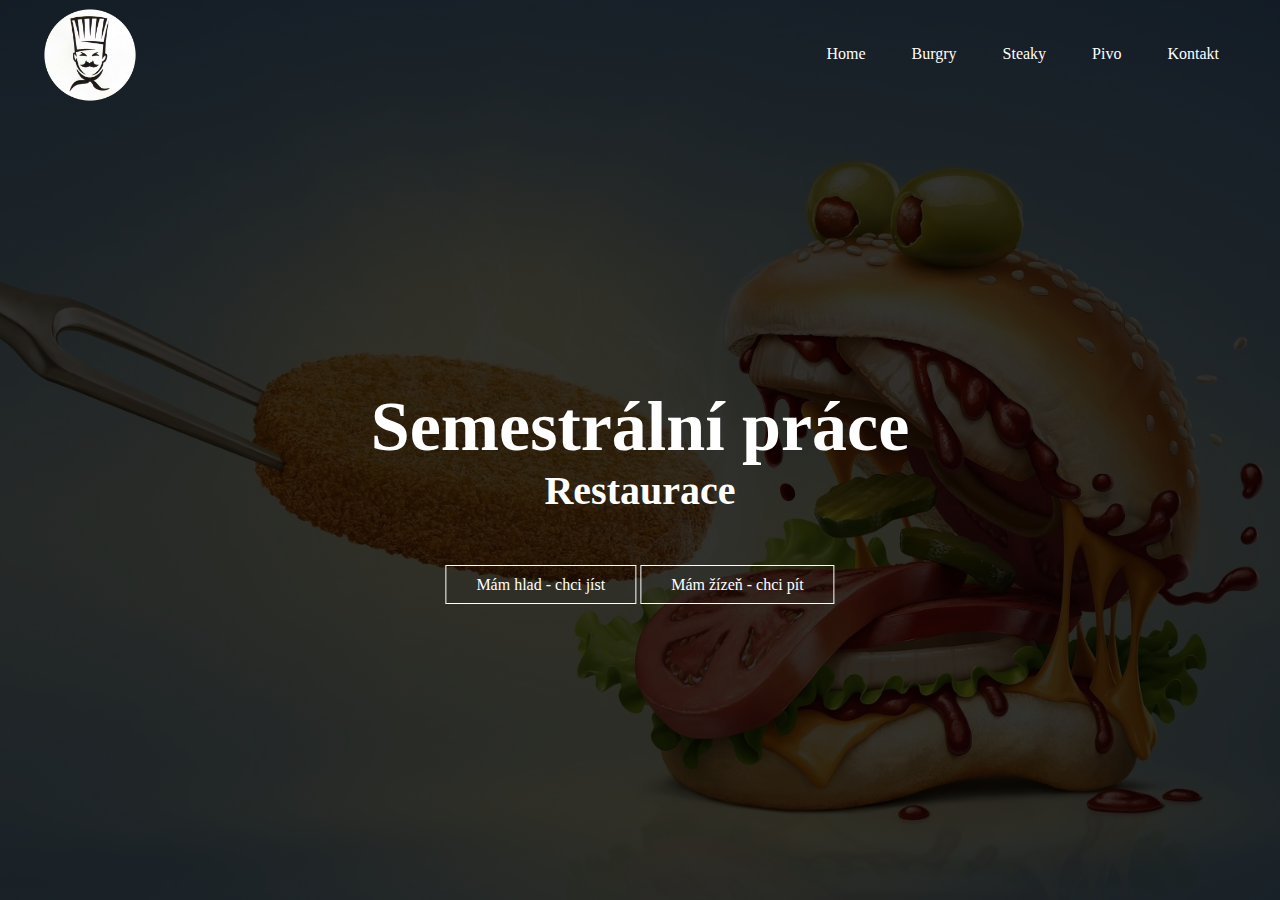
<file: index.html>
﻿<!DOCTYPE html>
<html lang="en">
<head>
  <title>Semestrální práce</title>
  <link rel="stylesheet" type="text/css" href="styl.css" media="screen"/>
  <meta charset="utf-8">
  <meta name="viewport" content="width=device-width, initial-scale=1">
</head>
<body>
<header>
    <div class="main">
    	<div class="logo">
        <a href ="index.html"><img src="obrazky/logo.png" alt="Logo"></a>
    	</div>
      <ul>
      	<li class="active"><a href ="index.html">Home</a></li>
      	<li><a href ="burgry.html">Burgry</a></li>
      	<li><a href ="steaky.html">Steaky</a></li>
      	<li><a href ="pivo.html">Pivo</a></li>
      	<li><a href ="kontakt.html">Kontakt</a></li>
      </ul>
    </div>
    <div class="title">
    	<h1>Semestrální práce</h1>
    	<h2>Restaurace</h2>
    </div>

    <div class="button">
    	<a href ="burgry.html" class ="btn" id="jist">Mám hlad - chci jíst</a>
    	<a href ="pivo.html" class ="btn" id="pit">Mám žízeň - chci pít</a>
    </div>
</header>

</body>
</html>
</file>
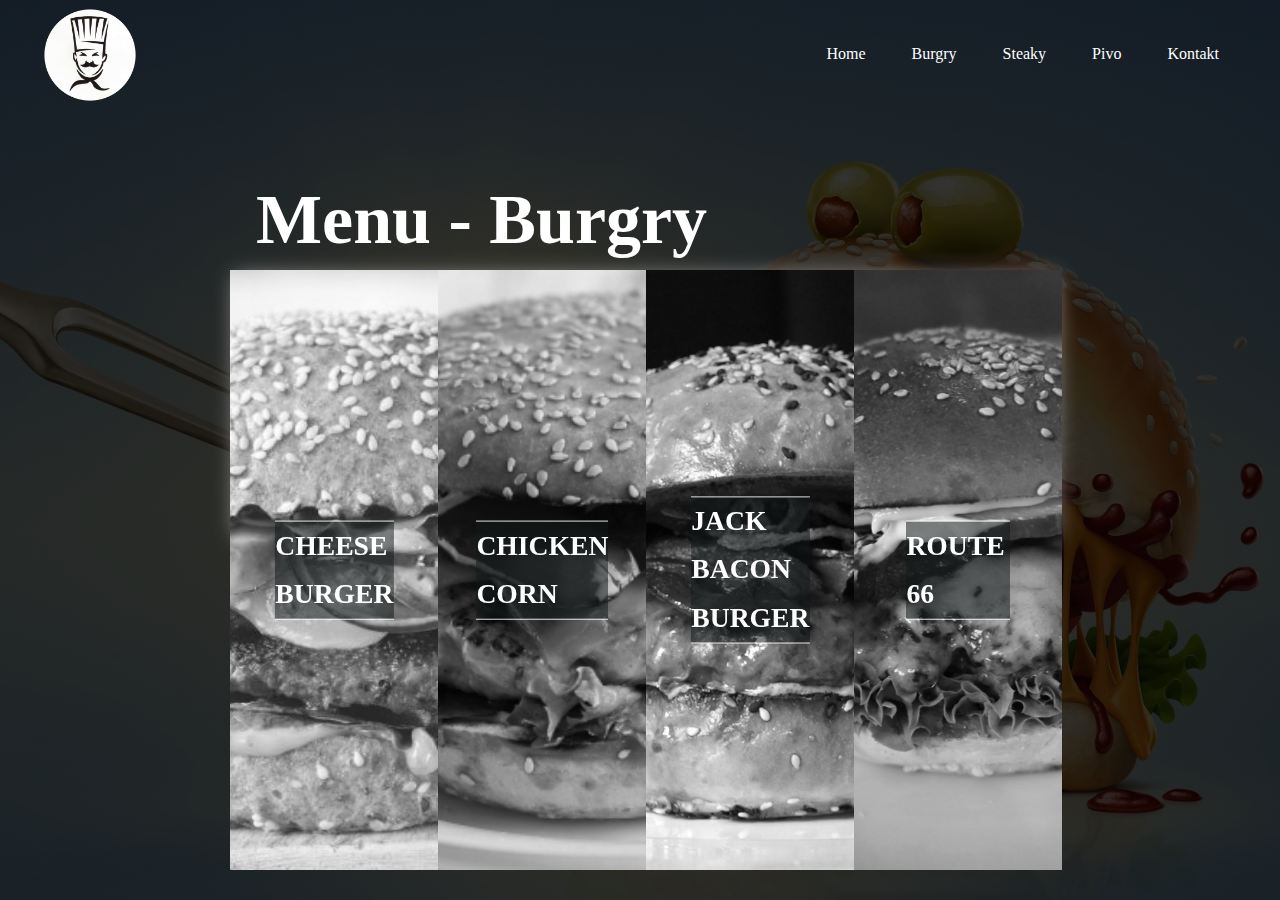
<file: burgry.html>
﻿<!DOCTYPE html>
<html lang="en">
<head>
  <title>Menu - Burgry</title>
  <link rel="stylesheet" type="text/css" href="styl.css" media="screen"/>
  <meta charset="utf-8">
  <meta name="viewport" content="width=device-width, initial-scale=1">
</head>
<body>
<header id="steak">
  <div class="main">
      <div class="logo">
        <a href ="index.html"><img src="obrazky/logo.png" alt="Logo"></a>
      </div>
      <ul>
        <li class="active"><a href ="index.html">Home</a></li>
        <li><a href ="burgry.html">Burgry</a></li>
        <li><a href ="steaky.html">Steaky</a></li>
        <li><a href ="pivo.html">Pivo</a></li>
        <li><a href ="kontakt.html">Kontakt</a></li>
      </ul>
</div>
<div class="nadpis">
<h1>Menu - Burgry</h1>
</div>
<section class="wrapper">
  <div id="line">
  <div class="item">
    <div class="item_bg" style="background-image: url(obrazky/burgr1.jpg)"></div>
    <div class="nazev">
      <h2>CHEESE BURGER</h2>
    </div>
    <div class="content">
      <p>Hovězí CHUCK ROLL, Chedar, majonéza z pečeného česneku, parmazánový chips, rajče, ledový salát</p>
      <p>180 g - 315,- Kč</p>
    </div>
  </div>
  <div class="item">
    <div class="item_bg" style="background-image: url(obrazky/burgr2.jpg)"></div>
    <div class="nazev">
      <h2>CHICKEN CORN</h2>
    </div>
    <div class="content">
      <p>Kuřecí prso smažené v cornflakes, bylinková majonéza, rajče, ledový salát</p>
      <p>180 g - 345,- Kč</p>
    </div>
  </div>
  <div class="item">
    <div class="item_bg" style="background-image: url(obrazky/burgr3.jpg)"></div>
    <div class="nazev">
      <h2>JACK BACON BURGER</h2>
    </div>
    <div class="content">
      <p>Hovězí CHUCK ROLL, sázené vejce, opečená slanina, Jack Daniels omáčka, smažené cibulové kroužky, rajčata, ledový salát</p>
      <p>180 g - 425,- Kč</p>
    </div>
  </div>
  <div class="item">
    <div class="item_bg" style="background-image: url(obrazky/burgr4.jpg)"></div>
    <div class="nazev">
      <h2>ROUTE 66</h2>
    </div>
    <div class="content">
      <p>Hovězí CHUCK ROLL, Chedar, marinovaný kaktus, opečená slanina, Chipottle papričky, Chipottle majonéza, rukolový salátek, ledový salát</p>
      <p>180 g - 250,- Kč</p>
    </div>
  </div>
</div>
</section>
</header>
</body>
</html>
</file>
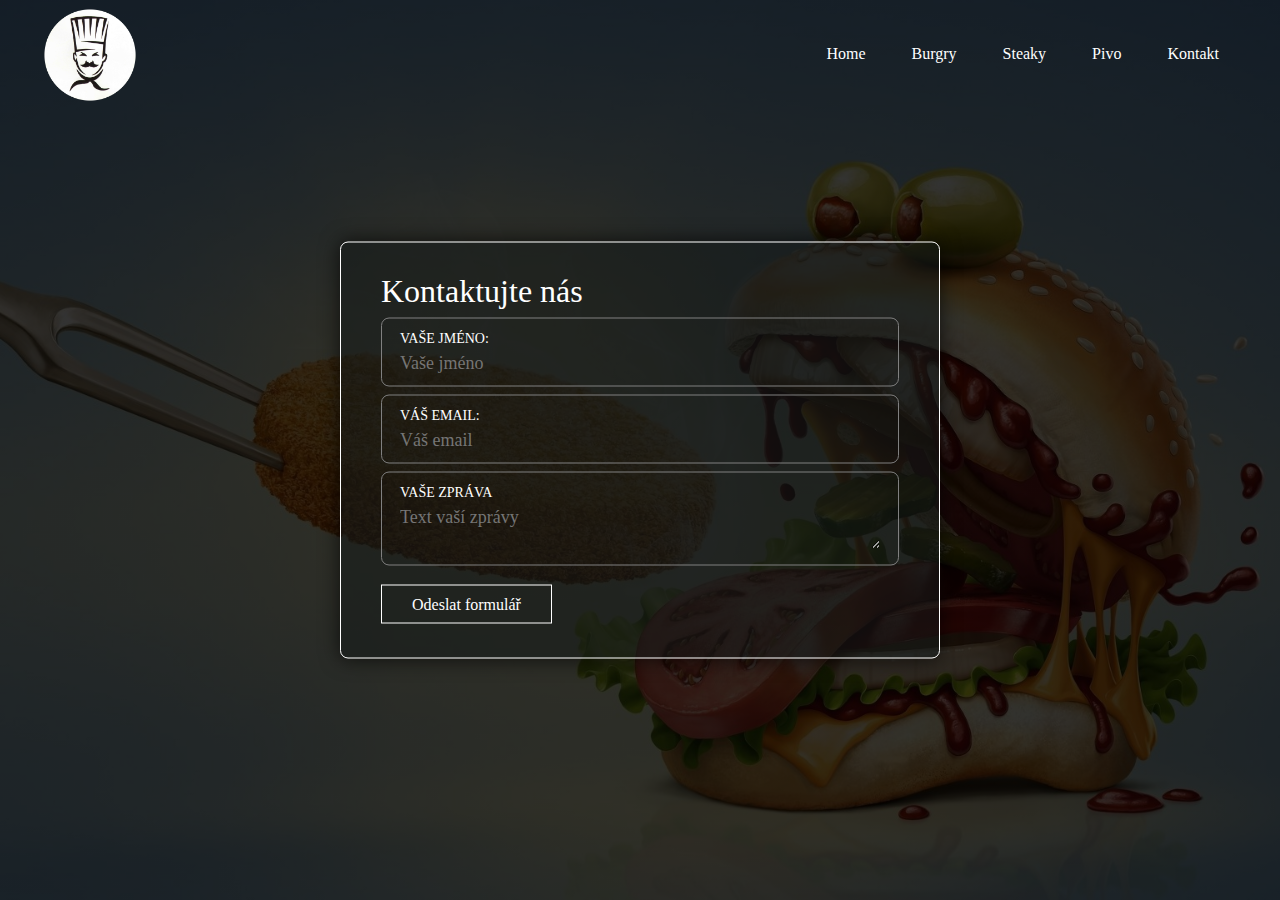
<file: kontakt.html>
﻿<!DOCTYPE html>
<html lang="en">
<head>
  <title>Kontakt</title>
  <link rel="stylesheet" type="text/css" href="styl.css" media="screen"/>
  <meta charset="utf-8">
  <meta name="viewport" content="width=device-width, initial-scale=1">
</head>
<body>
<header id="steak">
  <div class="main">
      <div class="logo">
        <a href ="index.html"><img src="obrazky/logo.png" alt="Logo"></a>
      </div>
      <ul>
        <li class="active"><a href ="index.html">Home</a></li>
        <li><a href ="burgry.html">Burgry</a></li>
        <li><a href ="steaky.html">Steaky</a></li>
        <li><a href ="pivo.html">Pivo</a></li>
        <li><a href ="kontakt.html">Kontakt</a></li>
      </ul>
</div>

<div class="contact-form">
  <h1>Kontaktujte nás</h1> 
  <div class="txtb">
    <label>Vaše jméno:</label>
    <input type="text" name="jmeno" value="" placeholder="Vaše jméno">
  </div>
  <div class="txtb">
    <label>Váš email:</label>
    <input type="text" name="email" value="" placeholder="Váš email">
  </div>
  <div class="txtb">
    <label>Vaše zpráva</label>
    <textarea placeholder="Text vaší zprávy"></textarea>
  </div> 
  <div class="button-formular">
  <a href ="index.html" class ="btn-formular">Odeslat formulář</a>
  </div>
</div>
</header>
</body>
</html>
</file>
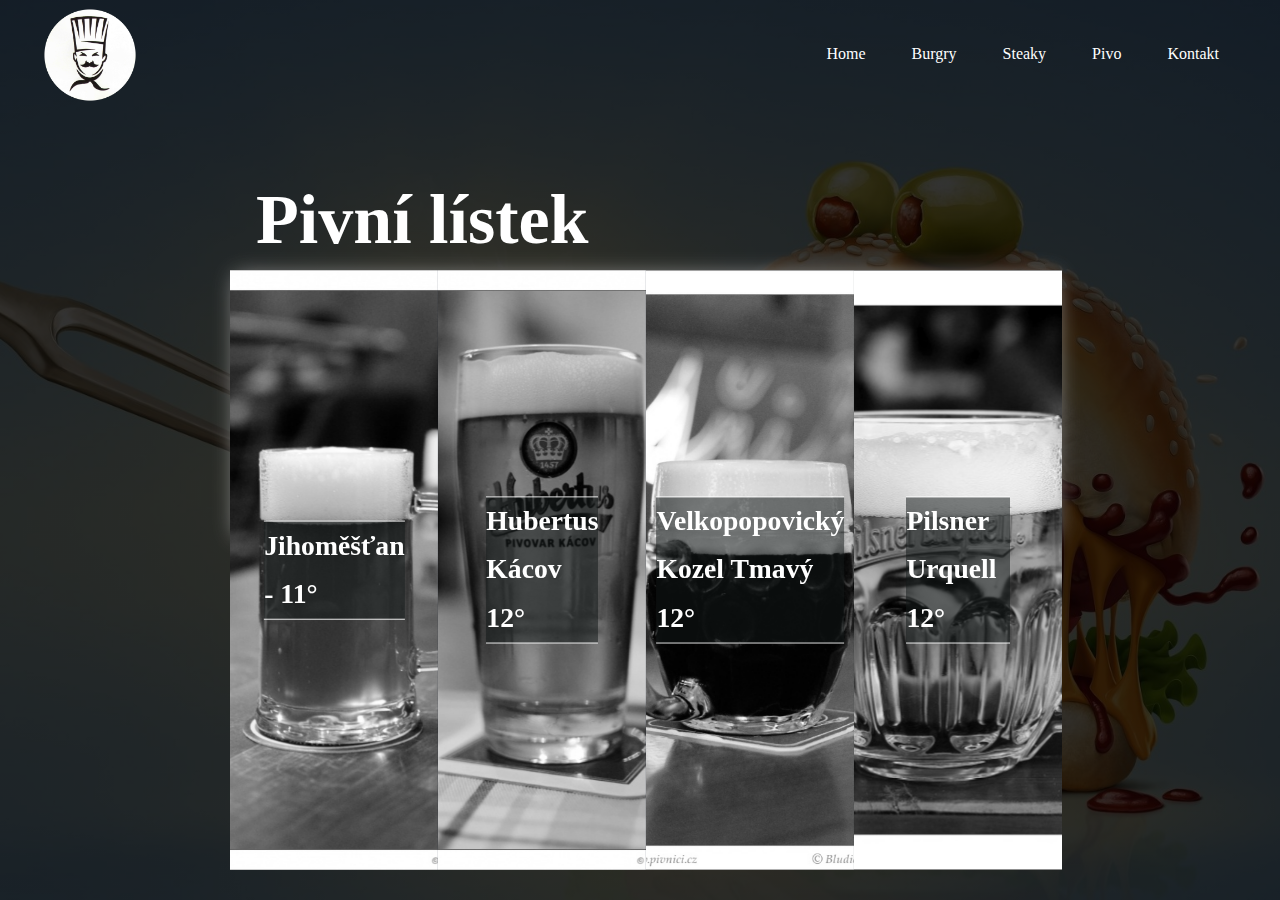
<file: pivo.html>
﻿<!DOCTYPE html>
<html lang="en">
<head>
  <title>Pivní lístek</title>
  <link rel="stylesheet" type="text/css" href="styl.css" media="screen"/>
  <meta charset="utf-8">
  <meta name="viewport" content="width=device-width, initial-scale=1">
</head>
<body>
<header id="steak">
  <div class="main">
      <div class="logo">
        <a href ="index.html"><img src="obrazky/logo.png" alt="Logo"></a>
      </div>
      <ul>
        <li class="active"><a href ="index.html">Home</a></li>
        <li><a href ="burgry.html">Burgry</a></li>
        <li><a href ="steaky.html">Steaky</a></li>
        <li><a href ="pivo.html">Pivo</a></li>
        <li><a href ="kontakt.html">Kontakt</a></li>
      </ul>
</div>
<div class="nadpis">
<h1>Pivní lístek</h1>
</div>
<section class="wrapper">
  <div id="line">
  <div class="item">
    <div class="item_bg" style="background-image: url(obrazky/pivo1.jpg)"></div>
    <div class="nazev">
      <h2>Jihoměšťan - 11°</h2>
    </div>
    <div class="content">
      <p>Spodně kvašené pivo vyvážené hořko-sladké chuti s lehkou příchutí praženého sladu a čistě jantarové barvy. Pevná, smetanová pěná a zakulacená chuť je charakteristická pro tento druh piva.Teplota podáváni je 6 - 8°C.</p>
      <p>0,5l - 30,- Kč</p>
    </div>
  </div>
  <div class="item">
    <div class="item_bg" style="background-image: url(obrazky/pivo2.jpg)"></div>
    <div class="nazev">
      <h2>Hubertus Kácov 12°</h2>
    </div>
    <div class="content">
      <p>Je vlajkovou lodí pivovaru Hubertus. Vyznačuje se příjemnou výraznou hořkostí, plnou chutí a vynikající pěnivostí. Nižší prokvašení zajišťuje hlavně plnost a chlebnatost piva.</p>
      <p>0,5l - 34,- Kč</p>
    </div>
  </div>
  <div class="item">
    <div class="item_bg" style="background-image: url(obrazky/pivo3.jpg)"></div>
    <div class="nazev">
      <h2>Velkopopovický Kozel Tmavý 12°</h2>
    </div>
    <div class="content">
      <p>Tmavé výčepní pivo vyráběné z pečlivě vybrané směsi čtyř druhů sladů. Obsah alkoholu 3,8 %</p>
      <p>0,5l - 35,- Kč</p>
    </div>
  </div>
  <div class="item">
    <div class="item_bg" style="background-image: url(obrazky/pivo4.jpg)"></div>
    <div class="nazev">
      <h2>Pilsner Urquell 12°</h2>
    </div>
    <div class="content">
      <p>Tajemství chuti legendárního spodně kvašeného ležáku s obsahem alkoholu 4,4 % leží především ve vysoce kvalitních surovinách a zachováním původního výrobního postupu.</p>
      <p>0,5l - 40,- Kč</p>
    </div>
  </div>
</div>
</section>
</header>
</body>
</html>
</file>
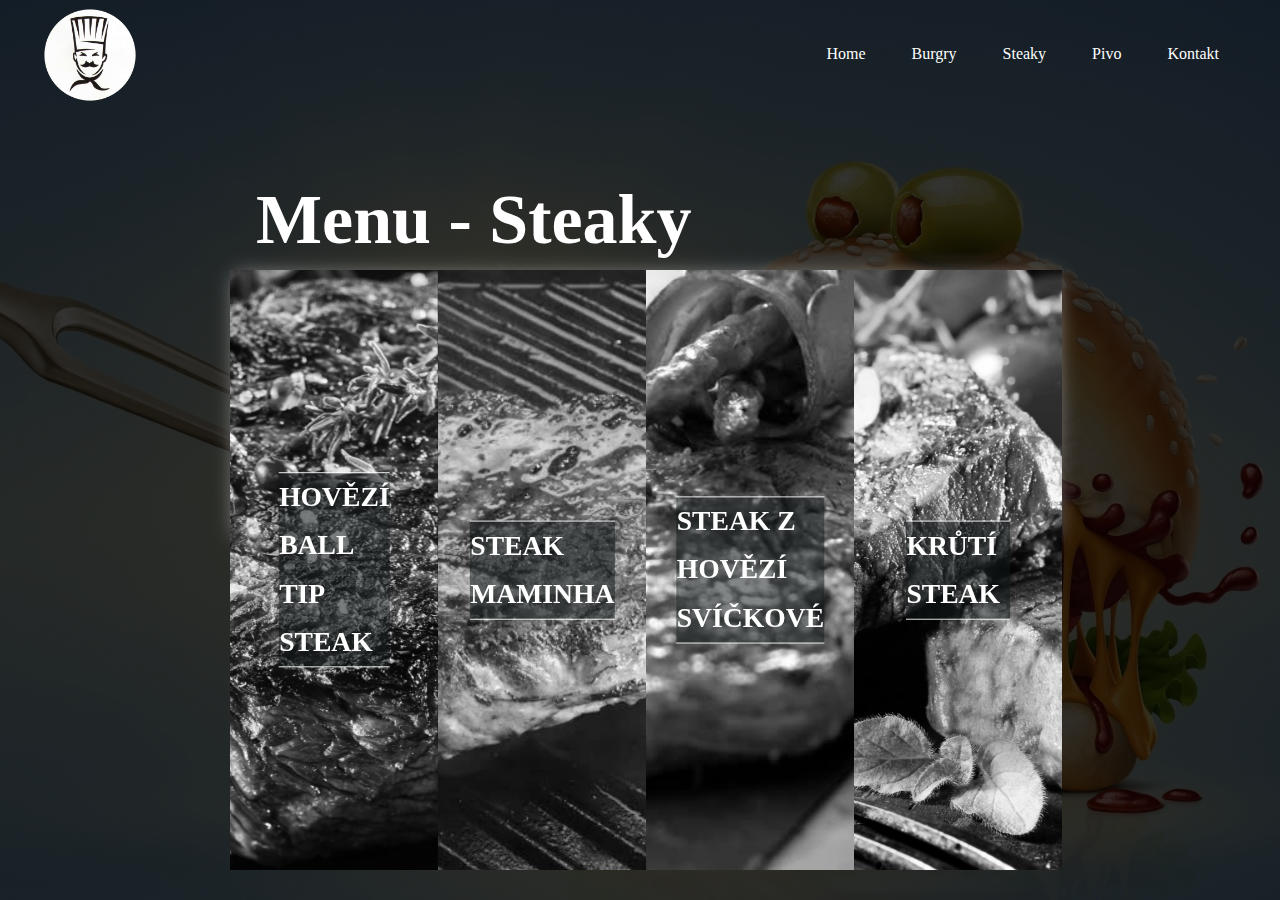
<file: steaky.html>
﻿<!DOCTYPE html>
<html lang="en">
<head>
  <title>Menu - Steaky</title>
  <link rel="stylesheet" type="text/css" href="styl.css" media="screen"/>
  <meta charset="utf-8">
  <meta name="viewport" content="width=device-width, initial-scale=1">
</head>
<body>
<header id="steak">
  <div class="main">
      <div class="logo">
        <a href ="index.html"><img src="obrazky/logo.png" alt="Logo"></a>
      </div>
      <ul>
        <li class="active"><a href ="index.html">Home</a></li>
        <li><a href ="burgry.html">Burgry</a></li>
        <li><a href ="steaky.html">Steaky</a></li>
        <li><a href ="pivo.html">Pivo</a></li>
        <li><a href ="kontakt.html">Kontakt</a></li>
      </ul>
</div>
<div class="nadpis">
<h1>Menu - Steaky</h1>
</div>
<section class="wrapper">
  <div id="line">
  <div class="item">
    <div class="item_bg" style="background-image: url(obrazky/steak1.jpg)"></div>
    <div class="nazev">
      <h2>HOVĚZÍ BALL TIP STEAK</h2>
    </div>
    <div class="content">
      <p>Vyzrálé hovězí maso z JIŽNÍ AMERIKY, na omáčce z pravých hříbků a rozmarýnové brambory</p>
      <p>200 g - 315,- Kč</p>
    </div>
  </div>
  <div class="item">
    <div class="item_bg" style="background-image: url(obrazky/steak2.jpg)"></div>
    <div class="nazev">
      <h2>STEAK MAMINHA</h2>
    </div>
    <div class="content">
      <p>Vyzrálé hovězí maso z JIŽNÍ AMERIKY, s kořeněnými hranolky a chipotle majonézou</p>
      <p>200 g - 345,- Kč</p>
    </div>
  </div>
  <div class="item">
    <div class="item_bg" style="background-image: url(obrazky/steak3.jpg)"></div>
    <div class="nazev">
      <h2>STEAK Z HOVĚZÍ SVÍČKOVÉ</h2>
    </div>
    <div class="content">
      <p>Hovězí maso z českého chovu, s omáčkou z červeného vína se stříbrnými cibulkami a grilovanou paprikou a cuketou</p>
      <p>200 g - 425,- Kč</p>
    </div>
  </div>
  <div class="item">
    <div class="item_bg" style="background-image: url(obrazky/steak4.jpg)"></div>
    <div class="nazev">
      <h2>KRŮTÍ STEAK</h2>
    </div>
    <div class="content">
      <p>Krůtí steak s grilovanou zeleninou, cibulovými kroužky a domácími hranolky</p>
      <p>200 g - 250,- Kč</p>
    </div>
  </div>
</div>
</section>
</header>
</body>
</html>
</file>
<file: styl.css>
*{
	margin: 0;
	padding: 0;
	font-family: Century Gothic;
}

header{
	background-image: linear-gradient(rgba(0,0,0,0.8),rgba(0,0,0,0.8)), url('obrazky/main.jpg');
	height: 100vh;
	background-size: cover;
	background-position: center;
}

ul{
	float: right;
	list-style-type: none; 
	margin-top: 45px;
}

ul li{
	display: inline-block;
}

ul li a{
	text-decoration: none;
	color:#fff;
	padding: 5px 20px;
	border: 1px solid transparent;
	transition: 0.6s ease;
}

ul li a:hover{
	background-color: #fff;
	color: #000;
}

.logo img{
	float: left;
	width: 100px;
	height: auto;
	margin-top: 5px;
}

.main{
	max-width: 1200px;
	margin: auto;
}

.title{
	position: absolute;
	top:50%;
	left:50%;
	transform: translate(-50%,-50%);
}

.title h1{
	color: #fff;
	font-size: 70px;
}

.title h2{
	color: #fff;
	font-size: 40px;
	text-align: center;
}

.button{
	position: absolute;
	top:65%;
	left:50%;
	transform: translate(-50%,-50%);
}

.btn{
	border: 1px solid #fff;
	padding: 10px 30px;
	color: #fff;
	text-decoration: none;
	transition:  0.6s ease;
}

.btn:hover{
	background-color: #fff;
	color: #000;
}

.wrapper{
  position: absolute;
  width: 65vw;
  height: 30vh;
  margin: 0px auto;
  top:30%;
  left:18%;
  box-shadow: 0 0 20px -5px #999;
  background-color: rgba(21, 69, 86, 1);
}

#line{
	display: flex;
	background-color: #031625;
	top: 20%;
}

.item{
	transform: translate3d(0,0,0);
	position: relative;
	width: 40%;
	height: 50vh;
	min-height: 600px;
	color: #fff;
	overflow: hidden;
	transition: width 0.5s ease;
	line-height: 1.75;
}

#line:hover .item{
	width:23.333%;
}

.item:before, .item:after{
	transform: translate3d(0,0,0);
	content: '';
	position: absolute;
	left:0;
	top: 0;
	width: 100%;
	height: 100%;
}

.item after{
	background-color: rgba(3,22,37,0.85);
	opacity: 1;
	transition: opacity 0.5s ease;
}

.item before{
	background: linear-gradient(to bottom,rgba(3,22,37,0.85) 0%,rgba(3,22,37,0.85) 75%);
	z-index: 1;
	opacity: 0;
	transform: translate3d(0,0,0) translateY(50%);
	transition: opacity 0.5s ease transform 0.5s ease;
}

.item:hover{
	width: 30% !important
}

.item:hover:after{
	opacity: 0;
}

.item:hover:before{
	opacity: 1;
	transform: translate3d(0,0,0) translateY(0);
	transition: opacity 1s ease transform 1s ease 0.25s;
}

.item_bg{
	transform: translate3d(0,0,0);
	position: absolute;
	width: 100%;
	height: 100%;
	top: 0;
	left: 0;
	background-size: cover;
	background-position: center;
	transition: filter 0.5s ease;
	filter: grayscale(100%);
}

.item:hover .item_bg{
	filter: grayscale(0);
}

.nazev{
	position: absolute;
	top: 50%;
	left: 50%;
	transform: translateX(-50%) translateY(-50%);
	z-index: 1;
	border-top: 1px solid #fff;
	border-bottom: 1px solid #fff;
}

.nazev h2{
	font-size: 1.728rem;
	background-color: rgba(20, 24, 25, 0.52);
}

.content {
	transform: translate3d(0,0,0) translateY(25px);
	background-color: rgba(20, 24, 25, 0.52);
	position: relative;
	z-index: 1;
	text-align: center;
	margin: 0 1.618em;
	top: 70%;
	opacity: 0;
}

.item:hover .content{
	opacity: 1;
	transform: translateY(0);
	transition: all 0.75s ease 0.5s;
}

#steak{
	background-image: linear-gradient(rgba(0,0,0,0.8),rgba(0,0,0,0.8)), url('obrazky/main.jpg');
}

.nadpis h1{
	position: absolute;
	color: #fff;
	font-size: 70px;
	top: 20%;
	left: 20%;
}


.contact-form{
	width: 85%;
	max-width: 600px;
	background: rgba(20, 24, 25, 0.52);
	position: absolute;
	top: 50%;
	left: 50%;
	transform: translate(-50%,-50%);
	padding: 30px 40px;
	border: 1px solid #fff;
	box-sizing: border-box;
	border-radius: 8px;
	box-shadow: 0 0 20px #000000b3;
	font-family: "Montserrat",sans-serif;
	transition:  0.6s ease;
}

.contact-form h1{
	margin-top: 0;
	font-weight: 200;
	color: #fff;
}

.txtb{
	border:1px solid gray;
	margin: 8px 0;
	padding: 12px 18px;
	border-radius: 8px;
}

.txtb label{
	display: block;
	text-align: left;
	color: #fff;
	text-transform: uppercase;
	font-size: 14px;
}

.txtb input, .txtb textarea{
	width: 100%;
	border: none;
	background: none;
	outline: none;
	font-size: 18px;
	margin-top: 6px;
	max-height: 700px;
	color: #fff;
}

.button-formular{
	display: inline-block;
	padding: 14px 0;
	margin-top: 8px;
	width: 100%;
}

.btn-formular{
	border: 1px solid #fff;
	padding: 10px 30px;
	color: #fff;
	text-decoration: none;
	transition:  0.6s ease;
}

.btn-formular:hover{
	background-color: #fff;
	color: #000;
}


@media screen and (max-width: 900px) {
  ul {
    width: 100%;
    position: relative;
    margin-top: 40px;
  }
  
  ul li a {
    float: left;
    clear: left;
    padding: 10px;
  }

  ul li{
    display: flex;
    align-items: center;
  	justify-content: center;
  }

  	#line{
	display: flex;
	flex-direction: column;
	background-color: #031625;
	top: 20%;
	}

	.item{
	width: 100%;
	height: 30vh;
	min-height: 0;
	}

	#line:hover .item{
	width: 100%;
	}

	.item:hover{
	width: 100% !important
	}

	.wrapper{
	  top: 50%;
	  width: 100%;	
	  height: 5vh;
	  left:0%;
	}

	.content{
		top: 50%;
		line-height:normal;
		font-size: 0.8rem;
	}

	.nazev{
		top: 30%;
	}

	.nadpis h1{
	font-size: 50px;
	top: 40%;
	left: 10%;
	}

	.button{
	display: flex;
    align-items: center;
  	justify-content: center;
  	margin: 0 5px;
	}

	.btn{
		padding: 5px 10px;
	}

	.title{
	top:60%;
	}

	.title h1{
	font-size: 40px;
	width: 70vw;
	text-align: center;
	}

	.title h2{
	font-size: 30px;
	}

	.nazev h2{
	font-size: 1rem;
	font-weight: normal;
	letter-spacing: 1px;
	font-size: 1.2rem;
	}

	#jist{
	position: relative;
	width: 30vw;
	top:15vh;
	}

	#pit{
	position: absolute;
	width: 30vw;
	top:25vh;
	}

	.contact-form{
	margin-top: 15vh;
	}

	.logo img{
	position: absolute;
	margin-top: 5px;
	}

}

@media screen and (max-width: 400px) {
  ul li a {
    text-align: center;
    float: none;
  }
}
</file>
